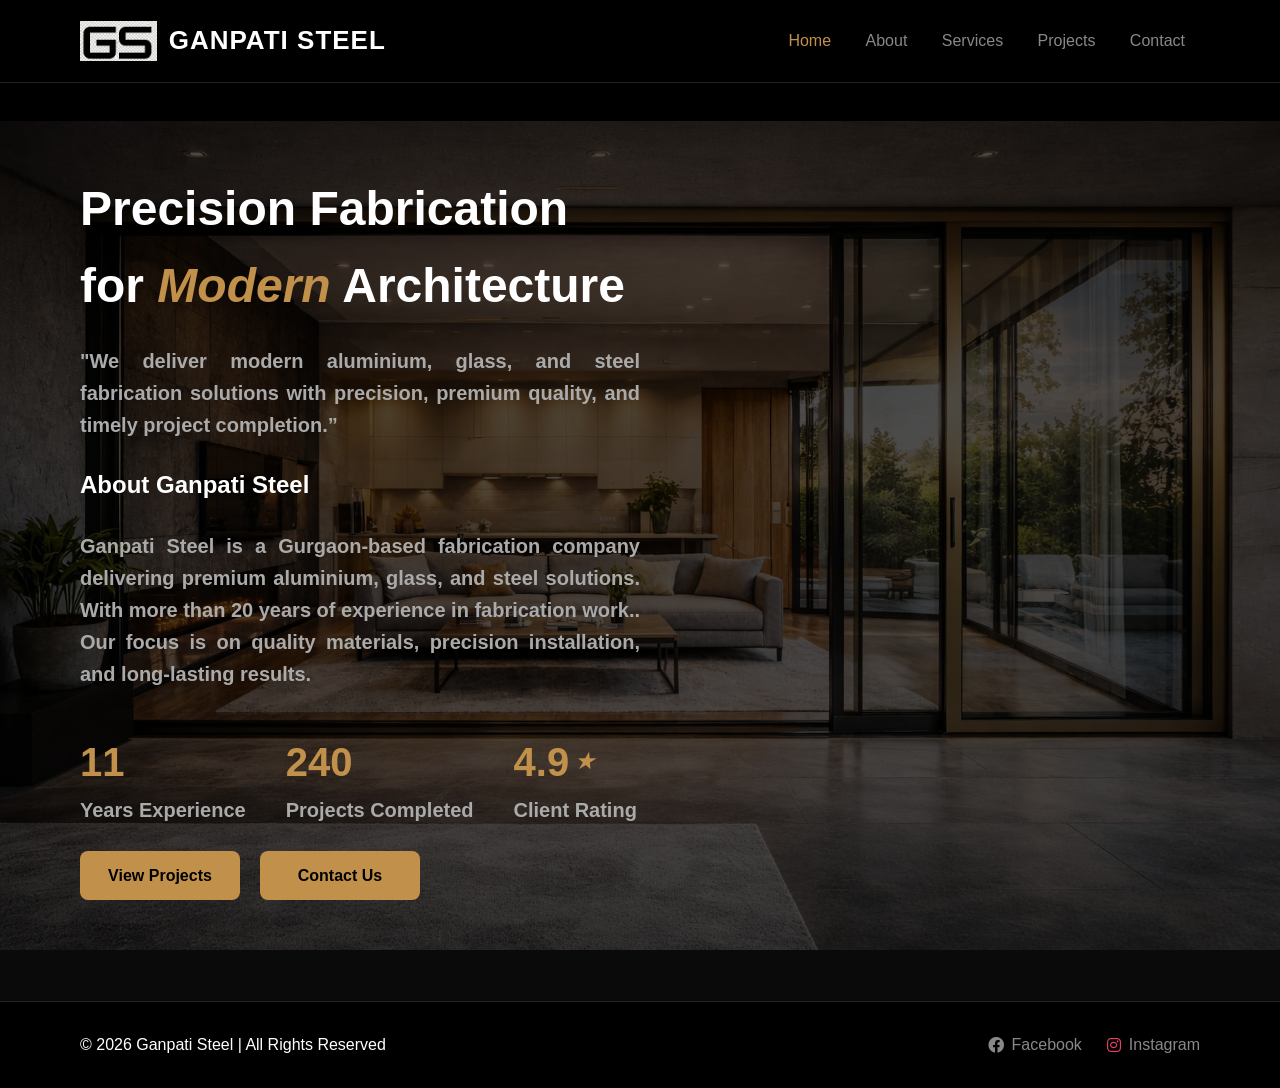
<file: index.html>
<!DOCTYPE html>
<html lang="en">
<head>
<meta charset="UTF-8">
<meta name="viewport" content="width=device-width, initial-scale=1.0">
<title>Ganpati Steel</title>
<link rel="stylesheet" href="index.css">
<link rel="stylesheet" href="https://cdnjs.cloudflare.com/ajax/libs/font-awesome/6.0.0/css/all.min.css">
</head>
<body>
<script>
document.addEventListener("DOMContentLoaded", function () {

    const counters = document.querySelectorAll('.counter');

    counters.forEach(counter => {

        const target = parseInt(counter.getAttribute('data-target'));
        const duration = 2000; // 2 sec
        const intervalTime = 20;
        const totalSteps = duration / intervalTime;
        const increment = target / totalSteps;

        let current = 0;

        const timer = setInterval(() => {
            current += increment;

            if (current >= target) {
                counter.innerText = target + "+";
                clearInterval(timer);
            } else {
                counter.innerText = Math.floor(current);
            }

        }, intervalTime);

    });

});
</script>

<header>
    <div class="logo">
    <img src="image/Logo.jpeg" alt="Ganpati Steel">
	<span>Ganpati Steel</span>
</div>
    <nav>
        <a href="index.html" class="active">Home</a>
        <a href="about.html">About</a>
		<a href="Services.html">Services</a>
        <a href="project.html">Projects</a>
        <a href="contact.html">Contact</a>
    </nav>
</header>


<div class="top-banner">
   <span>***** Free Site Visit & Consultation – Contact Us Today! *****</span>
</div>
<section class="hero">

    <div class="hero-text">

        <h1>Precision Fabrication for <span>Modern</span> Architecture</h1>

        <p>"We deliver modern aluminium, glass, and steel fabrication solutions with precision, premium quality, and timely project completion.”</p>

        <h2>About Ganpati Steel</h2></br>

        <p>
            Ganpati Steel is a Gurgaon-based fabrication company delivering premium aluminium, glass, and steel solutions.
        
            With more than 20 years of experience in fabrication work..
        
            Our focus is on quality materials, precision installation, and long-lasting results.
        </p>

        <!-- ✅ STATS YAHAN AAYEGA -->
        <div class="stats">
            <div>
                <h2 class="counter" data-target="20">0+</h2>
                <p>Years Experience</p>
            </div>
            <div>
                <h2 class="counter" data-target="400">0+</h2>
                <p>Projects Completed</p>
            </div>
            <div class="rating">
                <div class="rating-number">
                    <h2>4.9</h2>
                    <span class="stars">&#9733;</span>
                </div>
                <p>Client Rating</p>
            </div>
        </div>

        <div class="buttons">
            <a href="project.html" class="btn">View Projects</a>
			<a href="https://wa.me/919717333401" target="_blank" class="btn">Contact Us</a>
        </div>
		

    </div>
</section>
</br></br>
<footer>
    <div class="footer-container">
        <p>© 2026 Ganpati Steel | All Rights Reserved</p>
        <div class="social-links">
            <a href="https://www.instagram.com/ganpati.steel" class="social-item"><i class="fab fa-facebook"></i> <span>Facebook</span></a>
            <a href="https://www.instagram.com/ganpati.steel" class="social-item"><i class="fab fa-instagram" style="color: #E4405F;"></i> <span>Instagram</span></a>
        </div>
    </div>
</footer>

</body>
</html>
</file>
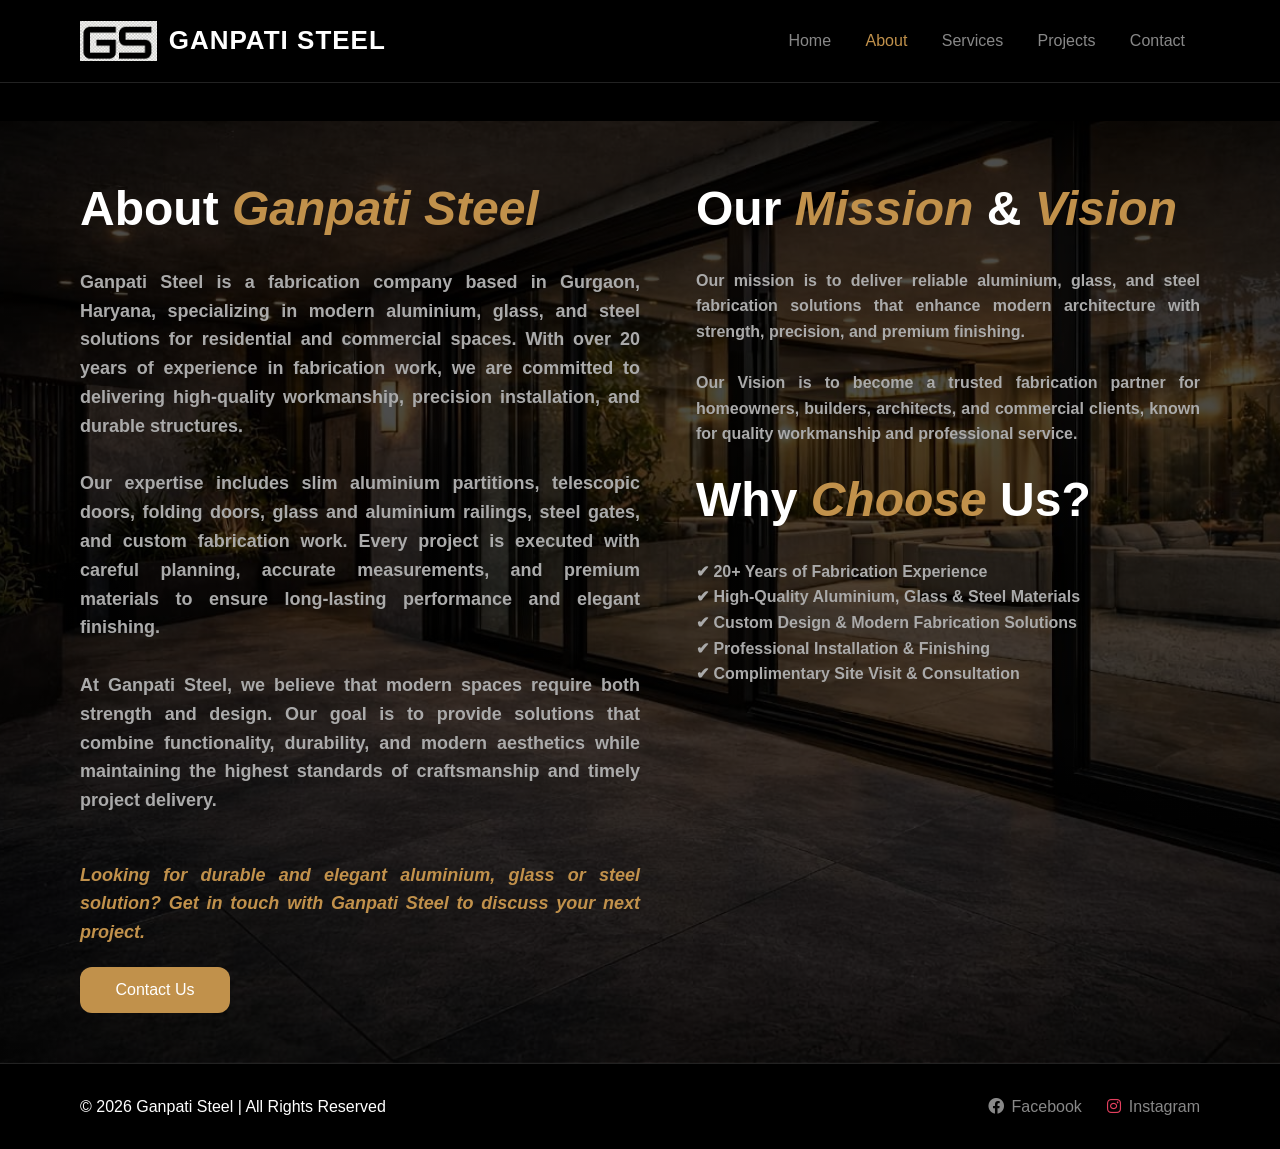
<file: about.html>
<!DOCTYPE html>
<html lang="en">
<head>
<meta charset="UTF-8">
<meta name="viewport" content="width=device-width, initial-scale=1.0">
<title>Ganpati Steel</title>
<link rel="stylesheet" href="about.css">
<link rel="stylesheet" href="https://cdnjs.cloudflare.com/ajax/libs/font-awesome/6.0.0/css/all.min.css">
</head>
<body>

<header>
    <div class="logo">
    <img src="image/Logo.jpeg" alt="Ganpati Steel">
	<span>Ganpati Steel</span>
</div>
    <nav>
        <a href="index.html">Home</a>
        <a href="about.html" class="active">About</a>
		<a href="Services.html">Services</a>
        <a href="project.html">Projects</a>
        <a href="contact.html">Contact</a>
    </nav>
    
</header>
<div class="top-banner">
   <span>***** Free Site Visit & Consultation – Contact Us Today! *****</span>
</div>
<section class="abouthero">
  <div class="abouthero-container">
    <!-- Left side text -->
    <div class="abouthero-text">
      <h1>About <span>Ganpati Steel</span></h1>
      <p>Ganpati Steel is a fabrication company based in Gurgaon, Haryana, specializing in modern aluminium, glass, and steel solutions for residential and commercial spaces. With over 20 years of experience in fabrication work, we are committed to delivering high-quality workmanship, precision installation, and durable structures.<br/><br/>
Our expertise includes slim aluminium partitions, telescopic doors, folding doors, glass and aluminium railings, steel gates, and custom fabrication work. Every project is executed with careful planning, accurate measurements, and premium materials to ensure long-lasting performance and elegant finishing.<br/><br/>
At Ganpati Steel, we believe that modern spaces require both strength and design. Our goal is to provide solutions that combine functionality, durability, and modern aesthetics while maintaining the highest standards of craftsmanship and timely project delivery.</p><br/>
<p><span> Looking for durable and elegant aluminium, glass or steel solution? Get in touch with Ganpati Steel to discuss your next project.</span></p>
      <div class="button">
        <a href="https://wa.me/919717333401" class="btn">Contact Us</a>
      </div>
    </div>

    <!-- Right side content -->
    <div class="abouthero-right">
	<h1>Our <span>Mission </span>& <span>Vision </span></h1>
	  <p>Our mission is to deliver reliable aluminium, glass, and steel fabrication solutions that enhance modern architecture with strength, precision, and premium finishing.<br/><br/>
Our Vision is to become a trusted fabrication partner for homeowners, builders, architects, and commercial clients, known for quality workmanship and professional service.</p>
      <h1>Why <span>Choose </span>Us?</h1>
	  <p>✔ 20+ Years of Fabrication Experience<br/>
✔ High-Quality Aluminium, Glass & Steel Materials<br/>
✔ Custom Design & Modern Fabrication Solutions<br/>
✔ Professional Installation & Finishing<br/>
✔ Complimentary Site Visit & Consultation</p>
    </div>
  </div>
</section>

<footer>
    <div class="footer-container">
        <p>© 2026 Ganpati Steel | All Rights Reserved</p>
        <div class="social-links">
            <a href="https://www.instagram.com/ganpati.steel" class="social-item"><i class="fab fa-facebook"></i> <span>Facebook</span></a>
            <a href="https://www.instagram.com/ganpati.steel" class="social-item"><i class="fab fa-instagram" style="color: #E4405F;"></i> <span>Instagram</span></a>
        </div>
    </div>
</footer>

</body>
</html>
</file>
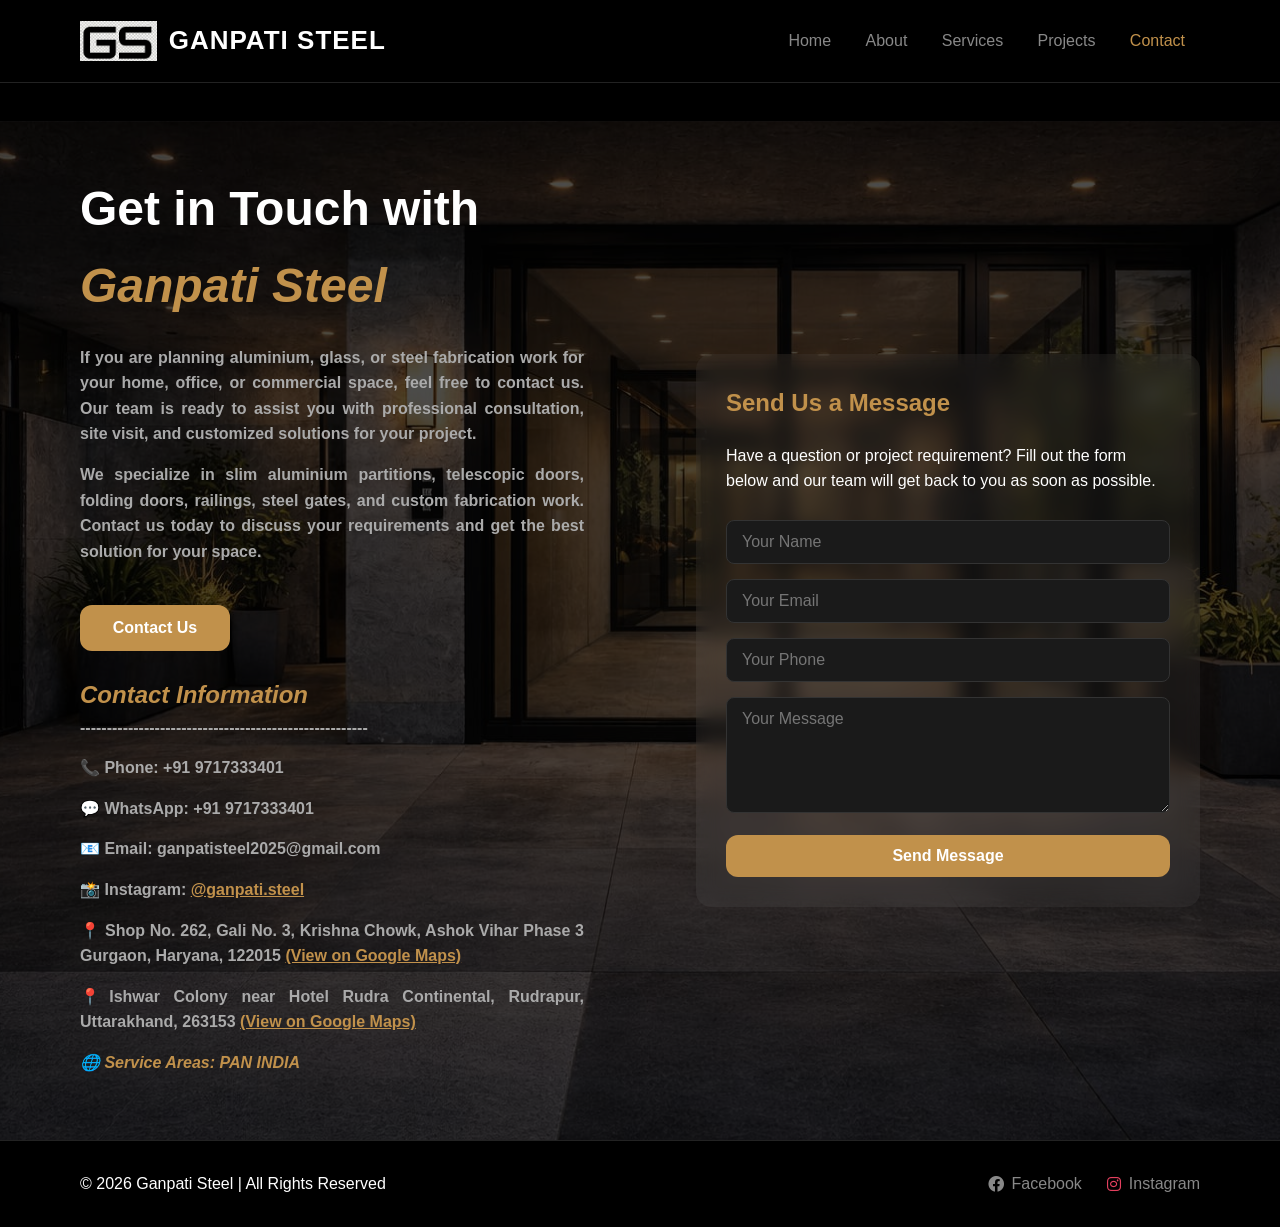
<file: contact.html>
<!DOCTYPE html>
<html lang="en">
<head>
<meta charset="UTF-8">
<meta name="viewport" content="width=device-width, initial-scale=1.0">
<title>Ganpati Steel</title>
<link rel="stylesheet" href="style.css">
<link rel="stylesheet" href="https://cdnjs.cloudflare.com/ajax/libs/font-awesome/6.0.0/css/all.min.css">
</head>
<body>

<header>
    <div class="logo">
    <img src="image/Logo.jpeg" alt="Ganpati Steel">
	<span>Ganpati Steel</span>
</div>
    <nav>
        <a href="index.html">Home</a>
        <a href="about.html">About</a>
		<a href="Services.html">Services</a>
        <a href="project.html">Projects</a>
        <a href="contact.html" class="active">Contact</a>
    </nav>
    
</header>
<div class="contacttop-banner">
   <span>***** Free Site Visit & Consultation – Contact Us Today! *****</span>
</div>
<section class="contacthero">
<div class="contacthero-text">
    <h1>Get in Touch with <span>Ganpati Steel</span><h1/>
<p>If you are planning aluminium, glass, or steel fabrication work for your home, office, or commercial space, feel free to contact us. Our team is ready to assist you with professional consultation, site visit, and customized solutions for your project.</p>
<p> 
We specialize in slim aluminium partitions, telescopic doors, folding doors, railings, steel gates, and custom fabrication work. Contact us today to discuss your requirements and get the best solution for your space.</p>

<div class="buttons">
	<a href="https://wa.me/919717333401" class="btn">Contact Us</a>
</div>
		

<h2><span>Contact Information<span></h2>
<p> ------------------------------------------------------<p>
<p>📞 Phone: +91 9717333401</p>
<p>💬 WhatsApp: +91 9717333401</p>
<p>📧 Email: ganpatisteel2025@gmail.com</p>
<p>📸 Instagram: <a href="https://www.instagram.com/ganpati.steel" target="_blank" style="color:#c1914b; text-decoration:underline;">@ganpati.steel</a></p>
<p>📍   Shop No. 262, Gali No. 3, Krishna Chowk, Ashok Vihar Phase 3 Gurgaon, Haryana, 122015 <a href="https://maps.app.goo.gl/MToLBtpYrcJw9oVm6" target="_blank" style="color:#c1914b; text-decoration:underline;">(View on Google Maps)</a></p>
<p>📍Ishwar Colony near Hotel Rudra Continental, Rudrapur, Uttarakhand, 263153 <a href="https://maps.app.goo.gl/MToLBtpYrcJw9oVm6" target="_blank" style="color:#c1914b; text-decoration:underline;">(View on Google Maps)</a></p>
<p><span>🌐 Service Areas: PAN INDIA</span></p>
		
</div>

<div class="contacthero-form">
  <form id="whatsapp-form">
    <h2>Send Us a Message</h2>
	<p>Have a question or project requirement? Fill out the form below and our team will get back to you as soon as possible.
</p></br>
    <input type="text" name="name" placeholder="Your Name" required>
    <input type="email" name="email" placeholder="Your Email" required>
    <input type="tel" name="phone" placeholder="Your Phone" required>
    <textarea name="message" rows="5" placeholder="Your Message" required></textarea>
    <button type="submit" class="btn">Send Message</button>
  </form>
</div>
        
</section>

<footer>
    <div class="footer-container">
        <p>© 2026 Ganpati Steel | All Rights Reserved</p>
        <div class="social-links">
            <a href="https://www.instagram.com/ganpati.steel" class="social-item"><i class="fab fa-facebook"></i> <span>Facebook</span></a>
            <a href="https://www.instagram.com/ganpati.steel" class="social-item"><i class="fab fa-instagram" style="color: #E4405F;"></i> <span>Instagram</span></a>
        </div>
    </div>
</footer>

<!-- Form ke baad, just before </body> -->
<script>
document.addEventListener('DOMContentLoaded', function() { 
  document.getElementById('whatsapp-form').addEventListener('submit', function(e){
      e.preventDefault(); // page reload na ho

      const name = this.name.value;
      const email = this.email.value;
      const phone = this.phone.value;
      const message = this.message.value;

      // WhatsApp friendly message with proper line breaks
      let text = `*Name:* ${name}\n*Email:* ${email}\n*Phone:* ${phone}\n*Message:* ${message}`;
      
      let whatsappNumber = "916395301202"; // apna WhatsApp number with country code
      let url = `https://wa.me/${whatsappNumber}?text=${encodeURIComponent(text)}`;

      window.open(url, '_blank'); // WhatsApp new tab me open hoga
  });
});
</script>

</body>
</html>
</file>
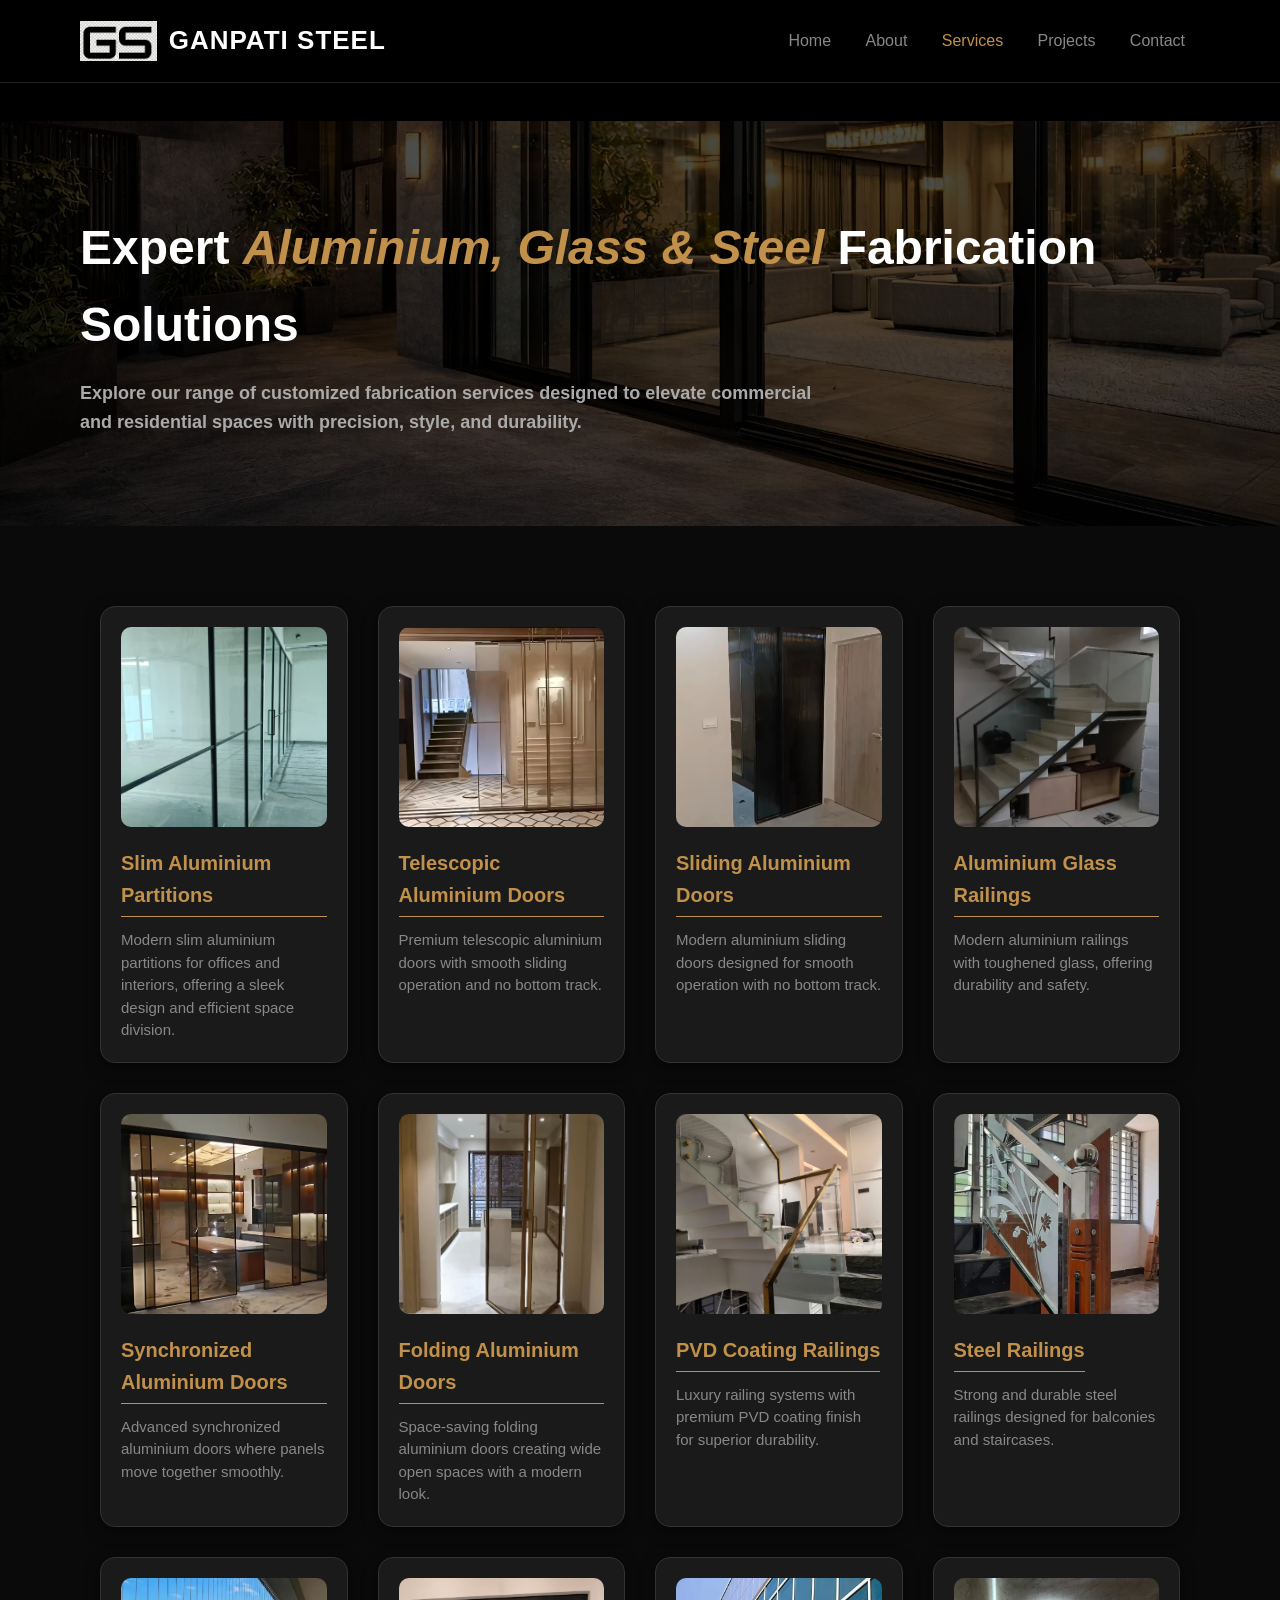
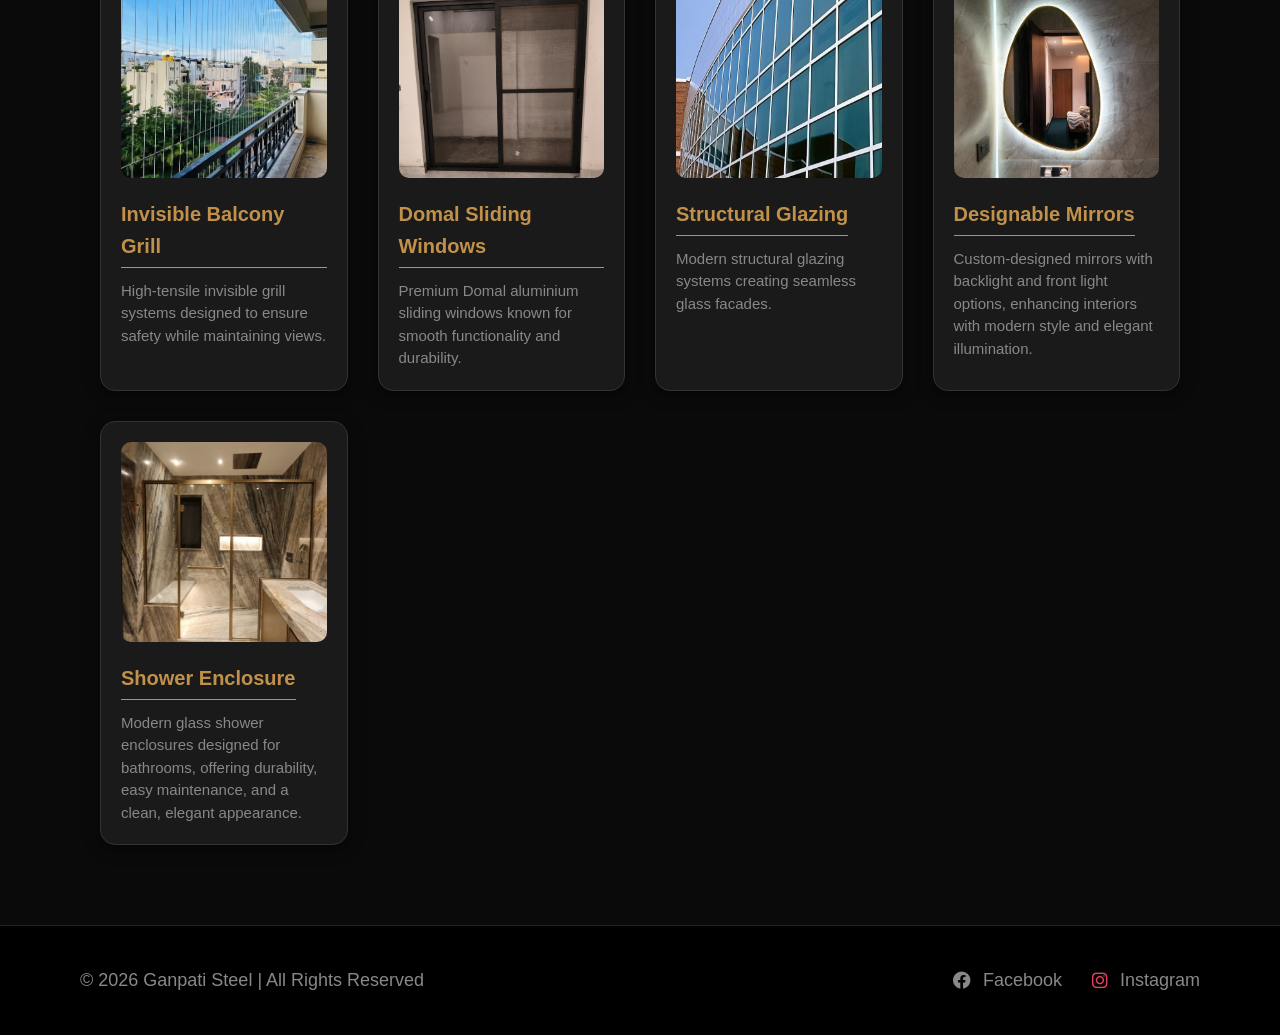
<file: Services.html>
<!DOCTYPE html>
<html lang="en">
<head>
    <meta charset="UTF-8">
    <meta name="viewport" content="width=device-width, initial-scale=1.0">
    <title>Services | Ganpati Steel</title>
    <link rel="stylesheet" href="service.css">
    <link rel="stylesheet" href="https://cdnjs.cloudflare.com/ajax/libs/font-awesome/6.0.0/css/all.min.css">
</head>
<body>

<header>
    <div class="logo">
        <img src="image/Logo.jpeg" alt="Ganpati Steel">
        <span>Ganpati Steel</span>
    </div>
    <nav>
        <a href="index.html">Home</a>
        <a href="about.html">About</a>
        <a href="Services.html" class="active">Services</a>
        <a href="project.html">Projects</a>
        <a href="contact.html">Contact</a>
    </nav>
</header>

<div class="contacttop-banner">
    <span>***** Free Site Visit & Consultation – Contact Us Today! *****</span>
</div>

<section class="servicehero">
    <div class="servicehero-text">
        <h1>Expert <span>Aluminium, Glass & Steel </span> Fabrication Solutions</h1>
        <p>
            Explore our range of customized fabrication services designed to elevate commercial<br/>
            and residential spaces with precision, style, and durability.
        </p>
    </div>
</section>

<section class="service-images">
    <a href="project.html?filter=slim" class="service-card">
        <img src="image/slim.jpeg" alt="Service 1">
        <h5>Slim Aluminium Partitions</h5>
        <p>Modern slim aluminium partitions for offices and interiors, offering a sleek design and efficient space division.</p>
    </a>

    <a href="project.html?filter=telescopic" class="service-card">
        <img src="image/Telescopic.jpeg" alt="Service 2">
        <h5>Telescopic Aluminium Doors</h5>
        <p>Premium telescopic aluminium doors with smooth sliding operation and no bottom track.</p>
    </a>

    <a href="project.html?filter=sliding" class="service-card">
        <img src="image/sliding.jpeg" alt="Service 3">
        <h5>Sliding Aluminium Doors</h5>
        <p>Modern aluminium sliding doors designed for smooth operation with no bottom track.</p>
    </a>

    <a href="project.html?filter=aluminium" class="service-card">
        <img src="image/aluminium.jpeg" alt="Service 4">
        <h5>Aluminium Glass Railings</h5>
        <p>Modern aluminium railings with toughened glass, offering durability and safety.</p>
    </a>

    <a href="project.html?filter=synchronized" class="service-card">
        <img src="image/synchronized.jpeg" alt="Service 5">
        <h5>Synchronized Aluminium Doors</h5>
        <p>Advanced synchronized aluminium doors where panels move together smoothly.</p>
    </a>

    <a href="project.html?filter=folding" class="service-card">
        <img src="image/folding.jpeg" alt="Service 6">
        <h5>Folding Aluminium Doors</h5>
        <p>Space-saving folding aluminium doors creating wide open spaces with a modern look.</p>
    </a>

    <a href="project.html?filter=pvd" class="service-card">
        <img src="image/pvd.jpeg" alt="Service 7">
        <h5>PVD Coating Railings</h5>
        <p>Luxury railing systems with premium PVD coating finish for superior durability.</p>
    </a>

    <a href="project.html?filter=steel" class="service-card">
        <img src="image/steel.jpeg" alt="Service 8">
        <h5>Steel Railings</h5>
        <p>Strong and durable steel railings designed for balconies and staircases.</p>
    </a>

    <a href="project.html?filter=invisible" class="service-card">
        <img src="image/invisible.jpeg" alt="Service 9">
        <h5>Invisible Balcony Grill</h5>
        <p>High-tensile invisible grill systems designed to ensure safety while maintaining views.</p>
    </a>

    <a href="project.html?filter=domal" class="service-card">
        <img src="image/domal.jpeg" alt="Service 10">
        <h5>Domal Sliding Windows</h5>
        <p>Premium Domal aluminium sliding windows known for smooth functionality and durability.</p>
    </a>

    <a href="project.html?filter=structural" class="service-card">
        <img src="image/structural.jpeg" alt="Service 11">
        <h5>Structural Glazing</h5>
        <p>Modern structural glazing systems creating seamless glass facades.</p>
    </a>
    <a href="project.html?filter=design" class="service-card">
        <img src="image/design.jpeg" alt="Service 11">
        <h5>Designable Mirrors</h5>
        <p>Custom-designed mirrors with backlight and front light options, enhancing interiors with modern style and elegant illumination.</p>
    </a>

<a href="project.html?filter=shower" class="service-card">
        <img src="image/shower.jpeg" alt="Service 11">
        <h5>Shower Enclosure</h5>
        <p>Modern glass shower enclosures designed for bathrooms, offering durability, easy maintenance, and a clean, elegant appearance.</p>
    </a></section>
<script>
    document.addEventListener('DOMContentLoaded', function() {
        const btns = document.querySelectorAll('.filter-btn');
        const cards = document.querySelectorAll('.project-card');

        // --- Naya logic: URL se filter check karne ke liye ---
        const urlParams = new URLSearchParams(window.location.search);
        const filterFromUrl = urlParams.get('filter'); // Jaise 'gate', 'door', etc.

        function applyFilter(filterValue) {
            // 1. Active button update karein
            btns.forEach(btn => {
                btn.classList.remove('active');
                if (btn.getAttribute('data-filter') === filterValue) {
                    btn.classList.add('active');
                }
            });
            if (!filterValue) document.querySelector('[data-filter="all"]').classList.add('active');

            // 2. Cards filter karein
            cards.forEach(card => {
                if (filterValue === 'all' || !filterValue || card.getAttribute('data-category') === filterValue) {
                    card.style.display = 'block';
                } else {
                    card.style.display = 'none';
                }
            });
        }

        // Page load hote hi agar URL mein filter hai toh use apply karein
        if (filterFromUrl) {
            applyFilter(filterFromUrl);
        }

        // --- Purana click logic ---
        btns.forEach(btn => {
            btn.addEventListener('click', function() {
                const filterValue = this.getAttribute('data-filter');
                applyFilter(filterValue);
            });
        });
    });
</script>

<footer>
    <div class="footer-container">
        <p>© 2026 Ganpati Steel | All Rights Reserved</p>
        <div class="social-links">
            <a href="https://www.facebook.com/ganpati.steel" class="social-item"><i class="fab fa-facebook"></i> <span>Facebook</span></a>
            <a href="https://www.instagram.com/ganpati.steel" class="social-item"><i class="fab fa-instagram" style="color: #E4405F;"></i> <span>Instagram</span></a>
        </div>
    </div>
</footer>

</body>

</html>
</file>
<file: index.css>
/* ---------------- Reset & Base ---------------- */
* {
    margin: 0;
    padding: 0;
    box-sizing: border-box;
    font-family: 'Segoe UI', Tahoma, Geneva, Verdana, sans-serif;
}

body {
    background: #0a0a0a;
    color: #ffffff;
    line-height: 1.6;
}

/* ---------------- Header (FIXED) ---------------- */
header {
    display: flex;
    justify-content: space-between;
    align-items: center;
    padding: 20px 80px;
    background: #000;
    border-bottom: 1px solid #222;
    position: fixed;
    top: 0;
    width: 100%;
    z-index: 1000;
}

.logo {
    display: flex;
    align-items: center;
    gap: 12px;
}

.logo img { height: 40px; width: auto; }

.logo span {
    font-size: 26px;
    font-weight: 700;
    letter-spacing: 1px;
    text-transform: uppercase;
}

nav a {
    margin: 0 15px;
    text-decoration: none;
    color: #888;
    font-size: 16px;
    transition: 0.3s;
}

nav a:hover, nav a.active {
    color: #c1914b;
}

/* ---------------- Top Banner (FIXED) ---------------- */
.top-banner, .projecthero-banner, .contacttop-banner {
    width: 100%;
    background: #000;
    color: #fff;
    font-weight: bold;
    font-size: 20px;
    height: 40px;
    line-height: 40px;
    overflow: hidden;
    position: fixed;
    top: 81px;
    z-index: 999;
}

.top-banner span, .contacttop-banner span, .projecthero-banner span {
    display: inline-block;
    white-space: nowrap;
    position: absolute;
    left: 100%;
    animation: scrollText 15s linear infinite;
}

@keyframes scrollText {
    0% { transform: translateX(0); }
    100% { transform: translateX(-150vw); }
}

/* ---------------- Hero Section ---------------- */
.hero {
    display: flex;
    justify-content: space-between;
    align-items: center;
    padding: 50px 80px;
    margin-top: 121px; /* Offset for Header + Banner */
    min-height: calc(100vh - 121px);
    background: linear-gradient(rgba(0,0,0,0.7), rgba(0,0,0,0.7)), url("image/Home.jpeg") center/cover;
    gap: 50px;
    flex-wrap: wrap;
}

.hero-text { max-width: 50%; }
.hero-text h1 { font-size: 48px; margin-bottom: 20px; }
.hero-text span { color: #c1914b; font-style: italic; }
.hero-text p {
    color: #aaa;
    font-size: 20px;
    margin-bottom: 25px;
    text-align: justify;
    font-weight: bold;
}

/* ---------------- Buttons ---------------- */
.buttons { display: flex; gap: 20px; }

.btn {
    background: #c1914b;
    padding: 12px 25px;
    text-decoration: none;
    color: black;
    border-radius: 8px;
    font-weight: bold;
    transition: 0.3s;
    text-align: center;
    min-width: 160px;
}

.btn:hover {
    background: #fff;
    transform: translateY(-3px);
    box-shadow: 0 5px 15px rgba(193, 145, 75, 0.4);
}

/* ---------------- Stats ---------------- */
.stats { display: flex; gap: 40px; margin-top: 40px; }
.stats h2 { font-size: 40px; color: #c1914b; }
.rating-number{
    display:flex;
    align-items:center;
    gap:5px;
}
.stars { color: #c1914b; font-size: 24px;}

/* ---------------- Hero Image ---------------- */
.hero-img img {
    width: 450px;
    border-radius: 20px;
    box-shadow: 0 0 30px rgba(193, 145, 75, 0.2);
}

/* ---------------- Footer ---------------- */
footer {
    padding: 30px 80px;
    background: #000;
    border-top: 1px solid #222;
}

.footer-container {
    display: flex;
    justify-content: space-between;
    align-items: center;
}

.social-links { display: flex; gap: 25px; }
.social-item {
    color: #888;
    text-decoration: none;
    display: flex;
    align-items: center;
    gap: 8px;
    transition: 0.3s;
}

.social-item:hover { color: #c1914b; }

/* ---------------- MOBILE RESPONSIVE (PHONE VIEW) ---------------- */
@media (max-width: 768px) {
    header {
        padding: 15px 20px;
        flex-direction: column;
        height: auto;
    }

    .logo span { font-size: 18px; }

    nav {
        margin-top: 15px;
        display: flex;
        flex-wrap: wrap;
        justify-content: center;
        gap: 10px;
    }

    nav a { margin: 0 5px; font-size: 14px; }

    .top-banner, .projecthero-banner, .contacttop-banner {
        top: 105px; /* Adjust based on mobile header height */
    }

    .hero {
        margin-top: 145px;
        padding: 40px 20px;
        flex-direction: column;
        text-align: center;
    }

    .hero-text { max-width: 100%; }
    .hero-text h1 { font-size: 32px; }
    .hero-text p { font-size: 16px; text-align: center; }

    .buttons { justify-content: center; flex-direction: column; }
    .btn { width: 100%; }

    .stats { justify-content: center; flex-wrap: wrap; gap: 20px; }
    .stats h2 { font-size: 30px; }

    .hero-img img { width: 100%; max-width: 350px; }

    footer { padding: 30px 20px; }
    .footer-container { flex-direction: column; gap: 20px; text-align: center; }
}
</file>
<file: about.css>
/* ---------------- Reset & Base ---------------- */
* {
    margin: 0;
    padding: 0;
    box-sizing: border-box;
    font-family: 'Segoe UI', Tahoma, Geneva, Verdana, sans-serif;
}

body {
    background: #0a0a0a;
    color: #ffffff;
    line-height: 1.6;
}

/* ---------------- Header (FIXED) ---------------- */
header {
    display: flex;
    justify-content: space-between;
    align-items: center;
    padding: 20px 80px;
    background: #000;
    border-bottom: 1px solid #222;
    position: fixed;
    top: 0;
    width: 100%;
    z-index: 1000;
}

.logo {
    display: flex;
    align-items: center;
    gap: 12px;
}

.logo img { height: 40px; width: auto; }

.logo span {
    font-size: 26px;
    font-weight: 700;
    letter-spacing: 1px;
    text-transform: uppercase;
}

nav a {
    margin: 0 15px;
    text-decoration: none;
    color: #888;
    font-size: 16px;
    transition: 0.3s;
}

nav a:hover, nav a.active { color: #c1914b; }

/* ---------------- Top Banner (FIXED) ---------------- */
.top-banner {
    width: 100%;
    background: #000;
    color: #fff;
    font-weight: bold;
    font-size: 20px;
    height: 40px;
    line-height: 40px;
    overflow: hidden;
    position: fixed;
    top: 81px; /* Header height offset */
    z-index: 999;
}

.top-banner span {
    display: inline-block;
    white-space: nowrap;
    position: absolute;
    left: 100%;
    animation: scrollText 15s linear infinite;
}

@keyframes scrollText {
    0% { transform: translateX(0); }
    100% { transform: translateX(-150vw); }
}

/* ---------------- Hero / About Section ---------------- */
.abouthero {
    padding: 50px 80px;
    margin-top: 121px; /* Header + Banner offset */
    min-height: calc(100vh - 121px);
    background: linear-gradient(rgba(0,0,0,0.7), rgba(0,0,0,0.7)), url("image/about.jpeg");
    background-size: cover;
    background-position: center;
    display: flex;
    align-items: center;
}

.abouthero-container {
    display: flex;
    justify-content: space-between;
    align-items: flex-start;
    gap: 50px;
    flex-wrap: wrap;
    width: 100%;
}

.abouthero-text {
    flex: 1;
    min-width: 300px;
    max-width: 50%;
}

.abouthero-text, .abouthero-right text {
    flex: 1;
    min-width: 300px;
}

.abouthero-text h1, .abouthero-right h1 {
    font-size: 48px;
    margin-bottom: 20px;
}

.abouthero-text span, .abouthero-right span {
    color: #c1914b;
    font-style: italic;
}

.abouthero-text p, .abouthero-right p {
    color: #aaa;
    font-size: 16px;
    line-height: 1.6;
    margin-bottom: 15px;
    text-align: justify;
    font-weight: bold;
}

.btn{
    background:#c1914b;
    padding:10px 15px;
    text-decoration:none;
    color:white;
    border-radius:12px;
    transition:0.3s ease;
    display:inline-block;
    font-size:16px;
    min-width:150px;
    text-align:center;
}

.btn:hover{
    background:#ff9500;
    box-shadow:0 0 15px rgba(255,122,0,0.6);
    transform:translateY(-3px);
}

.abouthero-text p {
    color: #aaa;
    font-size: 18px;
    line-height: 1.6;
    margin-bottom: 20px;
    text-align: justify;
    font-weight: bold;
}

.abouthero-right {
    flex: 1;
    min-width: 300px;
    margin-left: auto;
    max-width: 45%;
}

.abouthero-right img {
    width: 100%;
    border-radius: 15px;
    margin-bottom: 20px;
}

/* ---------------- Stats ---------------- */
.stats {
    display: flex;
    gap: 40px;
    margin-top: 30px;
    align-items: center;
}

.rating-number {
    display: flex;
    align-items: center;
    gap: 10px;
}

.stats h2 {
    font-size: 40px;
    color: #c1914b;
    line-height: 1;
}

.stars {
    color: #c1914b;
    font-size: 24px;
    display: flex;
}

/* ---------------- Footer ---------------- */
footer {
    padding: 30px 80px;
    background: #000;
    border-top: 1px solid #222;
}

.footer-container {
    display: flex;
    justify-content: space-between;
    align-items: center;
}

.social-links { display: flex; gap: 25px; }
.social-item {
    color: #888;
    text-decoration: none;
    display: flex;
    align-items: center;
    gap: 8px;
    transition: 0.3s;
}
.social-item:hover { color: #c1914b; }

/* ---------------- MOBILE RESPONSIVE (PHONE VIEW) ---------------- */
@media (max-width: 768px) {
    header {
        padding: 15px 20px;
        flex-direction: column;
        height: auto;
    }

    nav {
        margin-top: 15px;
        display: flex;
        flex-wrap: wrap;
        justify-content: center;
        gap: 10px;
    }

    nav a { margin: 0 5px; font-size: 14px; }

    .top-banner {
        top: 105px; /* Mobile header height adjustment */
        font-size: 16px;
    }

    .abouthero {
        margin-top: 145px;
        padding: 40px 20px;
        text-align: center;
    }

    .abouthero-container {
        flex-direction: column;
        align-items: center;
        gap: 30px;
    }

    .abouthero-text {
        max-width: 100%;
        min-width: unset;
    }

    .abouthero-text h1 { font-size: 32px; }
    .abouthero-text p { font-size: 16px; text-align: center; }

    .abouthero-right {
        max-width: 100%;
        min-width: unset;
    }

    .stats {
        flex-direction: row;
        justify-content: center;
        flex-wrap: wrap;
        gap: 20px;
    }

    .stats h2 { font-size: 30px; }

    footer { padding: 30px 20px; }
    .footer-container {
        flex-direction: column;
        gap: 20px;
        text-align: center;
    }
}
</file>
<file: style.css>
/* ---------------- Reset & Base ---------------- */
* {
    margin: 0;
    padding: 0;
    box-sizing: border-box;
    font-family: 'Segoe UI', Tahoma, Geneva, Verdana, sans-serif;
}

body {
    background: #0a0a0a;
    color: #ffffff;
    line-height: 1.6;
    overflow-x: hidden; /* Mobile horizontal scroll rokne ke liye */
}


/* ---------------- Header (FIXED) ---------------- */
header {
    display: flex;
    justify-content: space-between;
    align-items: center;
    padding: 20px 80px;
    background: #000;
    border-bottom: 1px solid #222;
    position: fixed;
    top: 0;
    width: 100%;
    z-index: 1000;
}

nav a {
    margin: 0 15px;
    text-decoration: none;
    color: #888;
    font-size: 16px; 
    transition: 0.3s;
}

nav a:hover, nav a.active {
    color: #c1914b;
    font-size: 16px; 
    font-weight: normal; 
}

/* ---------------- Buttons ---------------- */
.btn{
    background:#c1914b;
    padding:10px 15px;
    text-decoration:none;
    color:white;
    border-radius:12px;
    transition:0.3s ease;
    display:inline-block;
    font-size:16px;
    min-width:150px;
    text-align:center;
}

.btn:hover{
    background:#ff9500;
    box-shadow:0 0 15px rgba(255,122,0,0.6);
    transform:translateY(-3px);
}

/* ---------------- Top Banner (FIXED) ---------------- */
.contacttop-banner {
    width: 100%;
    background: #000;
    color: #fff;
    font-weight: bold;
    font-size: 20px;
    height: 40px;
    line-height: 40px;
    overflow: hidden;
    position: fixed; 
    top: 81px;
    z-index: 999;
}

.contacttop-banner span {
    display: inline-block;
    white-space: nowrap;
    position: absolute;
    left: 100%; 
    animation: scrollText 12s linear infinite;
}

@keyframes scrollText {
    0% { transform: translateX(0); }
    100% { transform: translateX(-150vw); }
}

/* ---------------- CONTACT HERO (RESPONSIVE CONFIG) ---------------- */
.contacthero{
    display: flex;
    justify-content: space-between;
    align-items: center; /* Laptop par center alignment */
    padding: 50px 80px;
    margin-top: 121px; 
    min-height: calc(100vh - 121px);
    background: linear-gradient(rgba(0,0,0,0.7), rgba(0,0,0,0.7)), url("image/ContactBackground.jpeg") center/cover;
    gap: 50px;
    flex-wrap: wrap; /* Content niche girne ke liye zaroori hai */
}

.contacthero-text{
    flex: 1;
    min-width: 300px;
    max-width: 45%;
}

.contacthero-text h1{
    font-size: 48px;
    margin-bottom: 20px;
}

.contacthero-text span{
    color: #c1914b;
    font-style: italic;
}

.contacthero-text p {
    color: #aaa;
    font-size: 16px;
    line-height: 1.6;
    margin-bottom: 15px;
    text-align: justify;
    font-weight: bold;
}

/* ---------------- Contact Form ---------------- */
.contacthero-form{
    flex: 1;
    min-width: 300px;
    max-width: 45%;
    background: rgba(255,255,255,0.05);
    padding: 30px;
    border-radius: 15px;
    backdrop-filter: blur(10px); /* Glass effect */
}

.contacthero-form h2{
    color: #c1914b;
    margin-bottom: 20px;
    font-size: 24px;
}

.contacthero-form input,
.contacthero-form textarea{
    width: 100%;
    padding: 12px 15px;
    margin-bottom: 15px;
    border-radius: 8px;
    border: 1px solid #333;
    outline: none;
    font-size: 16px;
    background: #1a1a1a;
    color: #fff;
}

.contacthero-form button{
    width: 100%;
    background: #c1914b;
    color: white;
    padding: 12px;
    font-size: 16px;
    border-radius: 12px;
    border: none;
    cursor: pointer;
    transition: 0.3s;
    font-weight: bold;
}

/* ---------------- Logo ---------------- */
.logo{
    display: flex;
    align-items: center;
    gap: 12px;
}

.logo img{
    height: 40px;
    width: auto;
}

.logo span{
    font-size: 26px;
    font-weight: 700;
    letter-spacing: 1px;
    text-transform: uppercase;
}

/* ---------------- Footer ---------------- */
footer {
    padding: 30px 80px;
    background: #000;
    border-top: 1px solid #222;
}

.footer-container {
    display: flex;
    justify-content: space-between;
    align-items: center;
}

.social-links { display: flex; gap: 25px; }
.social-item {
    color: #888;
    text-decoration: none;
    display: flex;
    align-items: center;
    gap: 8px;
}

/* ---------------- MOBILE RESPONSIVE (PHONE VIEW) ---------------- */
@media (max-width: 768px) {
    header {
        padding: 15px 20px;
        flex-direction: column; /* Logo upar Nav niche */
        height: auto;
    }

    nav {
        margin-top: 15px;
        display: flex;
        flex-wrap: wrap;
        justify-content: center;
        gap: 10px;
    }

    nav a { margin: 0 5px; font-size: 14px; }

    .contacttop-banner {
        top: 105px; /* Mobile header bada hota hai isliye gap badhaya */
        font-size: 16px;
    }

    .contacthero {
        margin-top: 145px;
        padding: 40px 20px;
        flex-direction: column; /* Text upar Form niche */
        text-align: center;
    }

    .contacthero-text, .contacthero-form {
        max-width: 100%;
        min-width: 100%;
    }

    .contacthero-text h1 { font-size: 32px; }

    .footer-container {
        flex-direction: column;
        gap: 20px;
        text-align: center;
    }
}
</file>
<file: service.css>
/* ---------------- Reset & Base ---------------- */
* {
    margin: 0;
    padding: 0;
    box-sizing: border-box;
    font-family: 'Segoe UI', Tahoma, Geneva, Verdana, sans-serif;
}

body {
    background: #0a0a0a;
    color: #ffffff;
    line-height: 1.6;
    overflow-x: hidden; /* Horizontal scroll rokne ke liye */
}

/* ---------------- Fixed Header ---------------- */
header {
    display: flex;
    justify-content: space-between;
    align-items: center;
    padding: 20px 80px;
    background: #000;
    border-bottom: 1px solid #222;
    position: fixed;
    top: 0;
    width: 100%;
    z-index: 1000;
}

.logo {
    display: flex;
    align-items: center;
    gap: 12px;
}

.logo img { height: 40px; width: auto; }

.logo span {
    font-size: 26px;
    font-weight: 700;
    text-transform: uppercase;
    letter-spacing: 1px;
}

nav a {
    margin: 0 15px;
    text-decoration: none;
    color: #888;
    font-size: 16px;
    transition: 0.3s;
}

nav a:hover, nav a.active { color: #c1914b; }

/* ---------------- Fixed Banner ---------------- */
.contacttop-banner {
    width: 100%;
    background: #000;
    color: #fff;
    font-weight: bold;
    font-size: 20px;
    height: 40px;
    line-height: 40px;
    overflow: hidden;
    position: fixed;
    top: 81px; /* Header height approx */
    z-index: 999;
}

.contacttop-banner span {
    display: inline-block;
    white-space: nowrap;
    position: absolute;
    left: 100%;
    animation: scrollText 15s linear infinite;
}

@keyframes scrollText {
    0% { transform: translateX(0); }
    100% { transform: translateX(-150vw); }
}

/* ---------------- Hero Section ---------------- */
.servicehero {
    margin-top: 121px; /* Offset for Header + Banner */
    height: 45vh;
    background: linear-gradient(rgba(0,0,0,0.7), rgba(0,0,0,0.7)), url("image/about.jpeg") no-repeat center/cover;
    display: flex;
    align-items: center;
    padding: 0 80px;
}

.servicehero-text h1 { font-size: 48px; margin-bottom: 15px; }
.servicehero-text span { color: #c1914b; font-style: italic; }
.servicehero-text p { color: #aaa; font-weight: bold; font-size: 18px; }

/* ---------------- 4-Column Grid Section ---------------- */
.service-images {
    display: grid;
    grid-template-columns: repeat(4, 1fr); /* Laptop par 4 columns */
    gap: 30px;
    padding: 80px 100px;
    background: #0a0a0a;
}

.service-card {
    background: #1a1a1a;
    border: 1px solid #333;
    padding: 20px;
    border-radius: 15px;
    transition: 0.3s ease;
    text-decoration: none;
    color: inherit;
    display: flex;
    flex-direction: column;
    box-shadow: 0 4px 15px rgba(0,0,0,0.5);
}

.service-card:hover {
    border-color: #c1914b;
    transform: translateY(-10px);
    background: #222;
}

.service-card img {
    width: 100%;
    height: 200px;
    object-fit: cover;
    border-radius: 10px;
    margin-bottom: 20px;
}

.service-card h5 { 
    color: #c1914b; 
    font-size: 20px; 
    margin-bottom: 12px;
    border-bottom: 1px solid #c1914b;
    display: inline-block;
    padding-bottom: 5px;
    width: fit-content;
}

.service-card p { 
    color: #888; 
    font-size: 15px; 
    line-height: 1.5;
}

/* ---------------- Footer ---------------- */
footer {
    padding: 40px 80px;
    background: #000;
    border-top: 1px solid #222;
}

.footer-container {
    display: flex;
    justify-content: space-between;
    align-items: center;
    width: 100%;
}

.footer-container p { font-size: 18px; color: #888; }
.social-links { display: flex; gap: 30px; }
.social-item {
    color: #888;
    text-decoration: none;
    display: flex;
    align-items: center;
    gap: 12px;
    font-size: 18px;
    transition: 0.3s;
}

/* ---------------- Responsive Configurations (Mobile & Tablet) ---------------- */

/* Tablet View */
@media (max-width: 1200px) {
    header { padding: 20px 40px; }
    .servicehero { padding: 0 40px; }
    .service-images { 
        grid-template-columns: repeat(2, 1fr); /* 2 Columns per row */
        padding: 60px 40px; 
    }
    footer { padding: 40px 40px; }
}

/* Mobile Phone View */
@media (max-width: 768px) {
    header {
        padding: 15px 20px;
        flex-direction: column; /* Logo upar, Nav niche */
        height: auto;
    }

    nav {
        margin-top: 15px;
        display: flex;
        flex-wrap: wrap;
        justify-content: center;
        gap: 10px;
    }

    nav a { margin: 0 5px; font-size: 14px; }

    .contacttop-banner {
        top: 105px; /* Mobile header bada hota hai isliye gap badhaya */
        font-size: 16px;
    }

    .servicehero {
        margin-top: 145px;
        padding: 0 20px;
        text-align: center;
        justify-content: center;
    }

    .servicehero-text h1 { font-size: 32px; }
    .servicehero-text p { font-size: 16px; }

    .service-images { 
        grid-template-columns: 1fr; /* Single column */
        padding: 40px 20px; 
        gap: 20px;
    }

    .footer-container {
        flex-direction: column;
        gap: 25px;
        text-align: center;
    }

    .social-links {
        flex-wrap: wrap;
        justify-content: center;
    }
}
</file>
